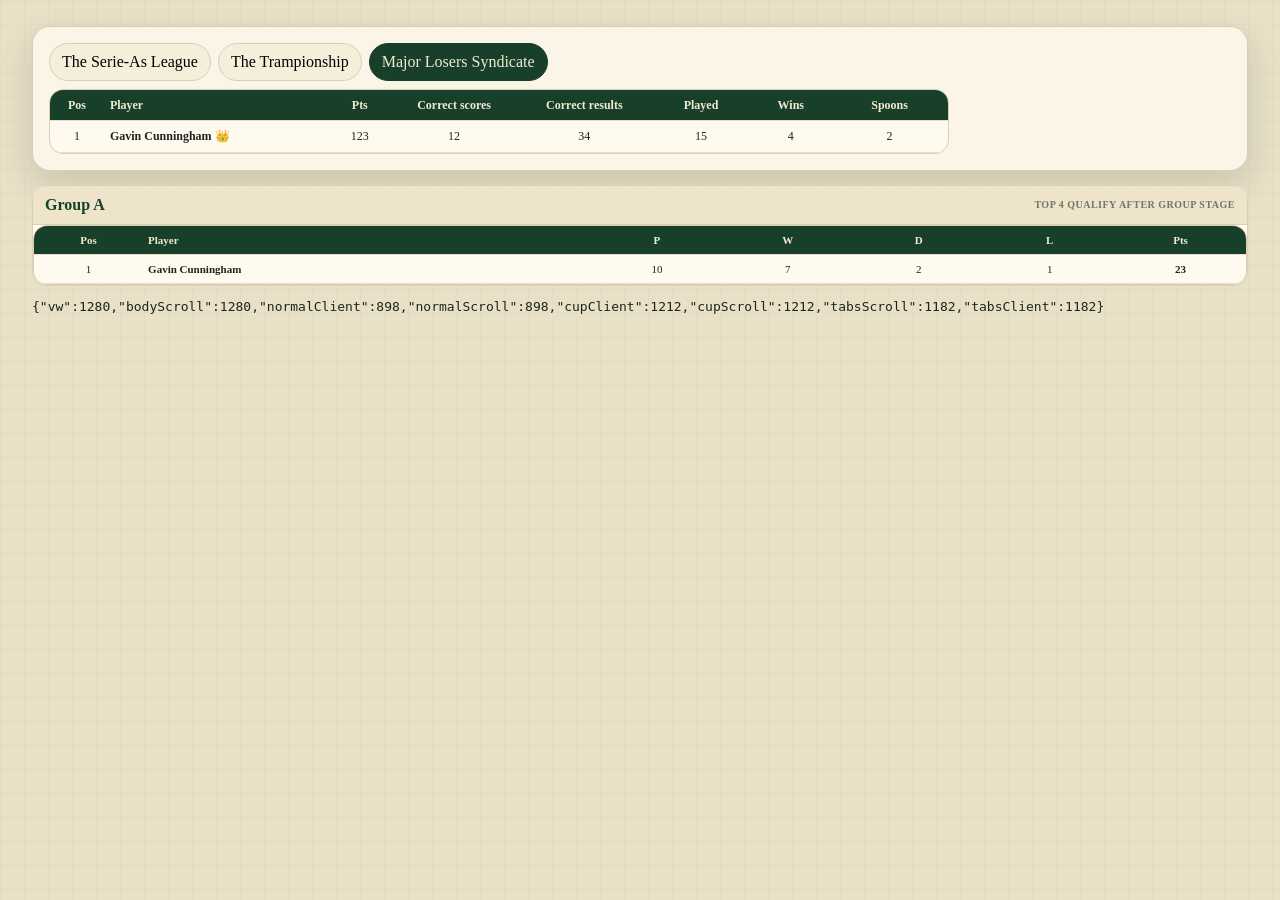
<file: _mobile_table_test.html>
<!doctype html><meta name=viewport content='width=device-width,initial-scale=1'><link rel=stylesheet href='styles.css'><body><div class='screen'><section class='card'><div class='tabs' id='leagueTabs'><button>The Serie-As League</button><button>The Trampionship</button><button class=active>Major Losers Syndicate</button></div><div class='table-wrap standings-table-wrap' id='normalWrap'><table class='standings-table'><thead><tr><th>Pos</th><th>Player</th><th>Pts</th><th>Correct scores</th><th>Correct results</th><th>Played</th><th>Wins</th><th>Spoons</th></tr></thead><tbody><tr><td>1</td><td>Gavin Cunningham 👑</td><td>123</td><td>12</td><td>34</td><td>15</td><td>4</td><td>2</td></tr></tbody></table></div></section><section class='chumpions-group-card' style='margin-top:12px'><div class='chumpions-group-title'><h4>Group A</h4><span>Top 4 qualify after group stage</span></div><div class='table-wrap chumpions-table-wrap' id='cupWrap'><table class='chumpions-table'><thead><tr><th>Pos</th><th>Player</th><th>P</th><th>W</th><th>D</th><th>L</th><th>Pts</th></tr></thead><tbody><tr><td>1</td><td>Gavin Cunningham</td><td>10</td><td>7</td><td>2</td><td>1</td><td><b>23</b></td></tr></tbody></table></div></section><pre id='metrics'></pre></div><script>addEventListener('load',()=>{let n=document.querySelector('#normalWrap'),c=document.querySelector('#cupWrap');document.querySelector('#metrics').textContent=JSON.stringify({vw:innerWidth,bodyScroll:document.documentElement.scrollWidth,normalClient:n.clientWidth,normalScroll:n.scrollWidth,cupClient:c.clientWidth,cupScroll:c.scrollWidth,tabsScroll:document.querySelector('#leagueTabs').scrollWidth,tabsClient:document.querySelector('#leagueTabs').clientWidth})})</script>
</file>
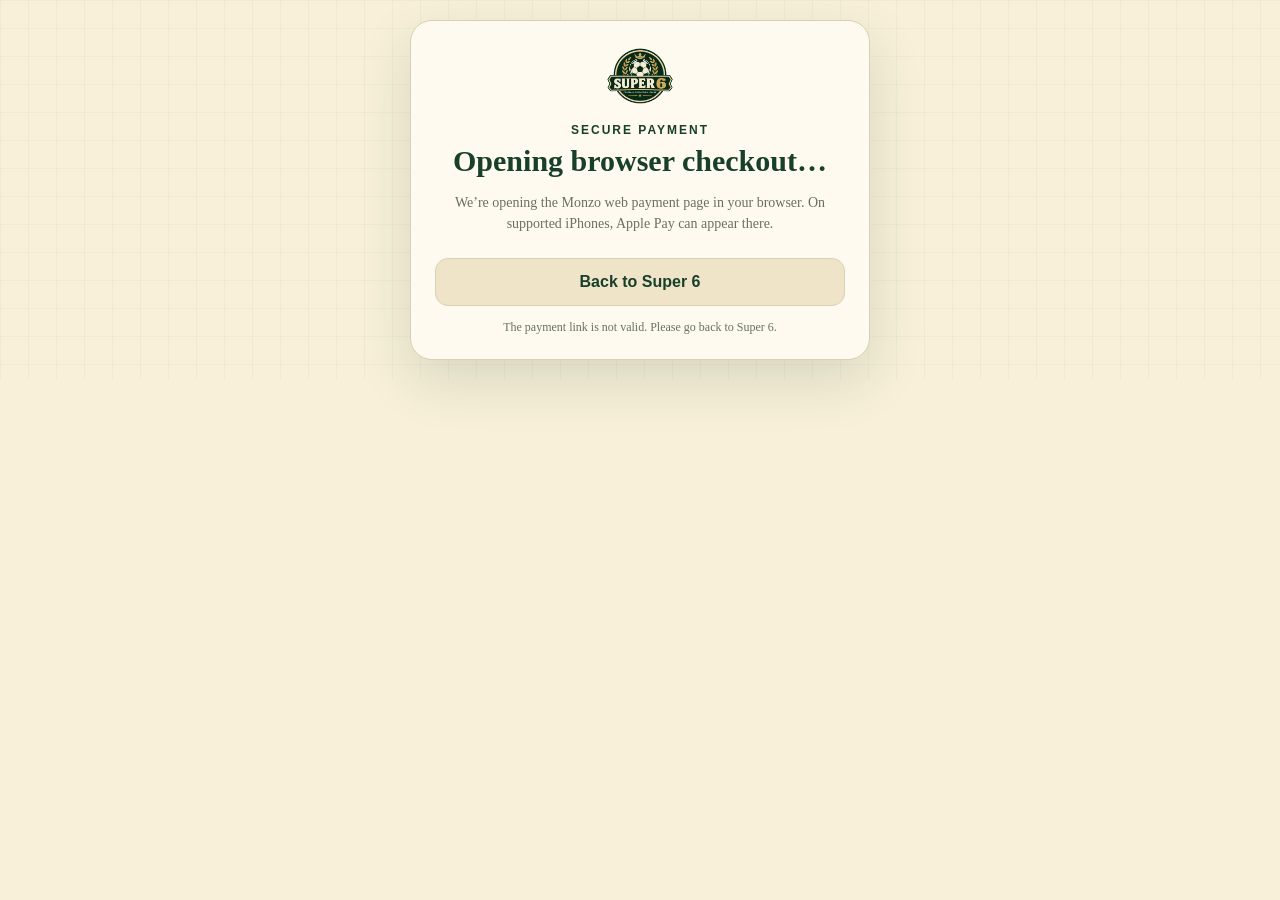
<file: pay.html>
<!doctype html>
<html lang="en">
<head>
<meta charset="utf-8" />
<meta name="viewport" content="width=device-width,initial-scale=1,viewport-fit=cover" />
<meta name="theme-color" content="#173f2a" />
<title>Super 6 · Payment</title>
<style>
:root{--green:#173f2a;--cream:#f8f0d9;--paper:#fffaf0;--gold:#b8892b;--muted:#687064;--line:#d9cfb5}
*{box-sizing:border-box}html,body{margin:0;min-height:100%;background:var(--cream);color:#1d281f;font-family:Georgia,serif}body{display:grid;place-items:center;padding:20px;background-image:linear-gradient(rgba(23,63,42,.035) 1px,transparent 1px),linear-gradient(90deg,rgba(23,63,42,.035) 1px,transparent 1px);background-size:28px 28px}.card{width:min(460px,100%);background:var(--paper);border:1px solid var(--line);border-radius:22px;padding:24px;box-shadow:0 20px 55px rgba(23,63,42,.14);text-align:center}.logo{width:92px;max-width:35%;height:auto;margin-bottom:10px}.kicker{font:700 12px Arial,sans-serif;letter-spacing:2px;text-transform:uppercase;color:var(--green)}h1{margin:7px 0 8px;color:var(--green);font-size:30px}.muted{color:var(--muted);line-height:1.5;font-size:14px}.spinner{width:38px;height:38px;border:4px solid #ded4bb;border-top-color:var(--green);border-radius:50%;margin:20px auto 14px;animation:spin .8s linear infinite}@keyframes spin{to{transform:rotate(360deg)}}button{width:100%;border:0;border-radius:13px;padding:14px 16px;margin-top:14px;background:var(--green);color:#fff7df;font:700 16px Arial,sans-serif;cursor:pointer}.small{font-size:12px;margin-top:14px;color:var(--muted)}
</style>
</head>
<body>
<main class="card">
  <img class="logo" src="super6-logo.png" alt="Super 6" />
  <div class="kicker">Secure payment</div>
  <h1>Opening browser checkout…</h1>
  <p class="muted">We’re opening the Monzo web payment page in your browser. On supported iPhones, Apple Pay can appear there.</p>
  <div class="spinner" id="spinner" aria-hidden="true"></div>
  <button id="continueBtn" type="button" hidden>Continue to payment</button>
  <button id="returnBtn" type="button" style="background:#efe4c8;color:#173f2a;border:1px solid #d9cfb5;margin-top:10px">Back to Super 6</button>
  <div class="small" id="status">Please wait…</div>
</main>
<script>
(function(){
  const params=new URLSearchParams(location.search);
  const raw=params.get('target')||'';
  const status=document.getElementById('status');
  const btn=document.getElementById('continueBtn');
  const spinner=document.getElementById('spinner');
  const returnBtn=document.getElementById('returnBtn');
  let target=null;
  try{
    const u=new URL(raw);
    const host=u.hostname.toLowerCase();
    if(u.protocol==='https:' && (host==='monzo.me' || host.endsWith('.monzo.me'))) target=u.href;
  }catch(e){}
  if(!target){
    spinner.hidden=true;status.textContent='The payment link is not valid. Please go back to Super 6.';return;
  }
  const go=()=>{ status.textContent='Opening payment…'; window.location.replace(target); };
  // Deliberately navigate from our browser page rather than linking straight
  // from Super 6. This gives iOS/Safari a browser-first handoff to try before
  // Monzo's universal-link behaviour takes over.
  setTimeout(go,650);
  setTimeout(()=>{spinner.hidden=true;btn.hidden=false;status.textContent='If the payment page did not open, tap below.';},2500);
  btn.addEventListener('click',go);
  returnBtn.addEventListener('click',()=>{ window.location.href='index.html'; });
})();
</script>
</body>
</html>
</file>
<file: styles.css>
:root{
  --green:#173f2a;--green2:#24583a;--green3:#2f6d46;--cream:#f3ead0;--paper:#fbf5e7;
  --ink:#1f241d;--muted:#6f7569;--line:#d9cfb5;--gold:#c9a55a;--danger:#a53d34;--amber:#c9892e;
  --shadow:0 14px 34px rgba(25,42,28,.14);--r:18px;
}
*{box-sizing:border-box}html{background:#e8e0c7}body{margin:0;font-family:Georgia,"Times New Roman",serif;color:var(--ink);background:
linear-gradient(rgba(23,63,42,.025) 1px,transparent 1px),linear-gradient(90deg,rgba(23,63,42,.025) 1px,transparent 1px),#e8e0c7;background-size:24px 24px;min-height:100vh}
button,input,select{font:inherit}.hidden{display:none!important}.app{max-width:1280px;margin:auto;min-height:100vh}.screen{padding:16px}
.topbar{background:var(--green);color:var(--cream);padding:12px 16px;border-bottom:5px solid var(--gold);display:flex;gap:12px;align-items:center;justify-content:space-between;position:sticky;top:0;z-index:20}
.brand{display:flex;align-items:center;gap:12px}.brand-mark{width:48px;height:48px;border:3px solid var(--cream);border-radius:50%;display:grid;place-items:center;font-family:Impact,Haettenschweiler,"Arial Narrow Bold",sans-serif;font-size:27px;box-shadow:inset 0 0 0 3px var(--green)}
.brand h1{margin:0;font-family:Impact,Haettenschweiler,"Arial Narrow Bold",sans-serif;letter-spacing:1px;font-size:30px}.brand small{display:block;text-transform:uppercase;letter-spacing:1.8px;opacity:.8;font-size:10px}
.top-actions{display:flex;gap:8px;align-items:center}.top-actions button{border:1px solid rgba(243,234,208,.5);background:transparent;color:var(--cream);padding:9px 12px;border-radius:999px;cursor:pointer}
.card{background:var(--paper);border:1px solid var(--line);border-radius:var(--r);box-shadow:var(--shadow);padding:16px;margin-bottom:14px}.paper{background:linear-gradient(0deg,rgba(80,67,34,.025),rgba(80,67,34,.025)),var(--paper)}
.kicker{text-transform:uppercase;letter-spacing:1.6px;font-size:11px;font-weight:700;color:var(--green2)}.title{font-family:Impact,Haettenschweiler,"Arial Narrow Bold",sans-serif;letter-spacing:.7px;margin:4px 0 6px}.muted{color:var(--muted)}
.hero{background:var(--green);color:var(--cream);border:0;position:relative;overflow:hidden}.hero:after{content:"";position:absolute;inset:auto -40px -65px auto;width:170px;height:170px;border:2px solid rgba(243,234,208,.12);border-radius:50%}.hero .kicker{color:#ead8a6}.hero-grid{display:grid;grid-template-columns:1fr;gap:14px}.hero h2{font-size:36px}.countdown{border:1px solid rgba(243,234,208,.35);border-radius:14px;padding:12px;background:rgba(255,255,255,.05)}.countdown strong{display:block;font-family:Impact,Haettenschweiler,"Arial Narrow Bold",sans-serif;font-size:30px;letter-spacing:1px}.countdown.urgent{background:#7d281f}.countdown.soon{background:#7c5a18}
.status-row{display:flex;flex-wrap:wrap;gap:8px;margin-top:10px}.chip{display:inline-flex;align-items:center;gap:6px;border-radius:999px;padding:7px 10px;font-size:12px;font-weight:700;background:#efe6cc;border:1px solid var(--line)}.chip.good{background:#dcebd8;color:#235330;border-color:#b9d2b3}.chip.warn{background:#f4e2b9;color:#6f4d10;border-color:#dfc384}.chip.bad{background:#edd3ce;color:#7a2d27;border-color:#d5aaa4}
.stats{display:grid;grid-template-columns:repeat(2,1fr);gap:9px}.stat{border:1px solid var(--line);border-radius:14px;padding:12px;background:#fffaf0}.stat strong{font-family:Impact,Haettenschweiler,"Arial Narrow Bold",sans-serif;font-size:28px;color:var(--green)}.stat span{display:block;font-size:11px;text-transform:uppercase;letter-spacing:1px;color:var(--muted)}
.big-action{width:100%;border:0;background:var(--gold);color:#16231a;padding:15px 18px;border-radius:14px;font-weight:800;font-size:18px;cursor:pointer;box-shadow:inset 0 -3px 0 rgba(0,0,0,.15)}.secondary{border:1px solid var(--green2);background:transparent;color:var(--green);padding:11px 14px;border-radius:12px;font-weight:700;cursor:pointer}.danger{border-color:#c07a72;color:#8a302a}.small{padding:7px 10px;font-size:12px}.btnrow{display:flex;gap:9px;flex-wrap:wrap}
.player-nav{position:sticky;top:72px;margin:12px 16px 0;background:rgba(243,234,208,.97);backdrop-filter:blur(9px);border:1px solid var(--line);border-radius:14px;display:grid;grid-template-columns:repeat(3,1fr);z-index:18;overflow:hidden;box-shadow:0 6px 18px rgba(30,45,32,.10)}.player-nav button{border:0;border-right:1px solid var(--line);background:transparent;padding:12px 6px;font-weight:800;color:#6c6d64;cursor:pointer;min-height:46px}.player-nav button:last-child{border-right:0}.player-nav button.active{color:var(--cream);background:var(--green)}
.section-head{display:flex;justify-content:space-between;gap:12px;align-items:flex-start;margin-bottom:12px}.section-head h3{margin:2px 0;font-size:24px}.match-card{border:1px solid var(--line);border-radius:14px;padding:12px;background:#fffaf0;margin-bottom:9px}.prediction-sheet{display:grid;gap:9px}.prediction-sheet .match-card{margin-bottom:0}.prediction-heading{display:flex;align-items:flex-end;justify-content:space-between;gap:10px;margin-bottom:10px}.prediction-heading .round-label{font-family:Impact,Haettenschweiler,"Arial Narrow Bold",sans-serif;font-size:22px;color:var(--green)}.prediction-submit{margin-top:12px}.locked-note{border:1px solid #b9d2b3;background:#e3eedf;color:#295738;border-radius:12px;padding:10px;font-size:13px;margin-top:10px}.match-line{display:grid;grid-template-columns:minmax(0,1fr) auto auto auto minmax(0,1fr);gap:5px;align-items:center}.team{font-weight:800;line-height:1.15;min-width:0;white-space:nowrap;overflow:hidden;text-overflow:ellipsis}.team.away{text-align:right}.scorectl{display:grid;grid-template-columns:30px 36px 30px;gap:2px;align-items:center}.scorectl button,.minctl button{width:30px;height:38px;border:1px solid #a9ad9f;background:#f6f1e4;border-radius:8px;font-size:20px;font-weight:800;cursor:pointer}.scorebox{width:36px;height:38px;border:2px solid var(--green);border-radius:8px;display:grid;place-items:center;font-family:Impact,Haettenschweiler,"Arial Narrow Bold",sans-serif;font-size:22px;background:white}.scorebox.blank{color:#a3a296}.versus{font-size:10px;color:var(--muted);text-align:center;margin:0 1px;text-transform:uppercase;font-weight:700}.minute-card{display:flex;align-items:center;justify-content:space-between;gap:12px;border:2px dashed #a79a77;border-radius:14px;padding:12px;margin:14px 0;background:#f4ecd7}.minctl{display:grid;grid-template-columns:42px 62px 42px;gap:6px}.minval{height:42px;border:2px solid var(--green);border-radius:9px;background:white;display:grid;place-items:center;font-family:Impact,sans-serif;font-size:22px}.review-grid{display:grid;gap:8px}.review-row{display:flex;justify-content:space-between;gap:12px;padding:9px 0;border-bottom:1px dashed var(--line)}
.table-wrap{overflow:auto;border:1px solid var(--line);border-radius:14px;background:#fffaf0}table{border-collapse:collapse;width:100%;min-width:650px}th,td{padding:10px 9px;border-bottom:1px solid #e7dfca;text-align:left;font-size:13px}th{background:var(--green);color:var(--cream);position:sticky;top:0}tbody tr.me{background:#e4eddd;font-weight:700}.tabs{display:flex;gap:7px;overflow:auto;padding-bottom:8px}.tabs button{white-space:nowrap;border:1px solid var(--line);background:#f5eedb;border-radius:999px;padding:9px 12px;cursor:pointer}.tabs button.active{background:var(--green);color:var(--cream);border-color:var(--green)}
.login-wrap{max-width:460px;margin:9vh auto;padding:18px}.login-card{background:var(--paper);border-radius:22px;border:1px solid var(--line);box-shadow:var(--shadow);overflow:hidden}.login-top{background:var(--green);color:var(--cream);padding:26px;text-align:center;border-bottom:5px solid var(--gold)}.login-top .brand-mark{margin:0 auto 10px}.login-body{padding:22px}.field{display:grid;gap:6px;margin-bottom:12px;font-weight:700}.field input,.field select{width:100%;padding:12px 13px;border:1px solid #bdb49b;border-radius:11px;background:#fffdf7;font-size:16px}.hint{background:#efe6cc;border-radius:12px;padding:10px;font-size:12px;color:#615b4e;margin-top:12px}
.admin-layout{display:grid;gap:14px}.admin-hero{display:grid;gap:12px}.metrics{display:grid;grid-template-columns:repeat(2,1fr);gap:8px}.metric{background:#fffaf0;border:1px solid var(--line);border-radius:12px;padding:10px}.metric strong{display:block;font-size:24px;color:var(--green)}.league-panels{display:grid;grid-template-columns:1fr;gap:12px}.league-panel{border:1px solid var(--line);border-radius:14px;overflow:hidden;background:#fffaf0}.league-panel h4{margin:0;background:var(--green);color:var(--cream);padding:11px 12px}.player-row{display:grid;grid-template-columns:minmax(0,1fr) auto auto;gap:8px;align-items:center;padding:9px 10px;border-bottom:1px solid #e4dcc5}.player-row:last-child{border-bottom:0}.player-row .name{min-width:0}.player-row small{display:block;color:var(--muted);font-size:11px}.switch{display:inline-flex;align-items:center;gap:6px;font-size:12px}.switch input{width:18px;height:18px}.admin-fixture{display:grid;grid-template-columns:1fr 1fr;gap:8px;margin-bottom:8px}.admin-fixture input{padding:10px;border:1px solid #bdb49b;border-radius:10px;background:#fffdf7}.result-entry{display:grid;grid-template-columns:minmax(0,1fr) 54px 18px 54px minmax(0,1fr);gap:8px;align-items:center;padding:10px;border-bottom:1px dashed var(--line)}.result-entry input{width:54px;padding:9px;text-align:center;border:1px solid #aaa089;border-radius:9px}.result-entry .away{text-align:right}.result-entry.removed{opacity:.45;text-decoration:line-through}.remove-line{display:flex;gap:7px;align-items:center;font-size:12px;margin-top:5px}.money{background:#e8dfc6;border:1px dashed #a8935f;border-radius:12px;padding:10px;margin-top:8px}.money strong{font-size:22px;color:var(--green)}
.week-results{display:grid;grid-template-columns:1fr;gap:10px}.result-card{border:1px solid var(--line);border-radius:14px;padding:12px;background:#fffaf0}.result-card h4{margin:0 0 8px;color:var(--green)}.podium{display:grid;gap:6px}.podium div{display:flex;justify-content:space-between;border-bottom:1px dashed #d6ccb1;padding:5px 0}.round-ranking{margin-top:12px;border:1px solid var(--line);border-radius:12px;overflow:hidden;background:#fffdf7}.round-rank-row{display:grid;grid-template-columns:38px minmax(0,1fr) auto;gap:9px;align-items:center;padding:10px;border-bottom:1px solid #e8dfc8}.round-rank-row:last-child{border-bottom:0}.round-rank-row.me{background:#e4eddd}.round-pos{width:30px;height:30px;border-radius:50%;display:grid;place-items:center;background:var(--green);color:var(--cream);font-family:Impact,Haettenschweiler,"Arial Narrow Bold",sans-serif;font-size:16px}.round-person{min-width:0}.round-person b{display:block;white-space:nowrap;overflow:hidden;text-overflow:ellipsis}.round-person small{display:block;color:var(--muted);font-size:11px;margin-top:2px}.round-points{font-family:Impact,Haettenschweiler,"Arial Narrow Bold",sans-serif;font-size:24px;color:var(--green);text-align:right;white-space:nowrap}.award-mini{font-size:11px;margin-left:5px}.weekly-league-title{display:flex;justify-content:space-between;gap:10px;align-items:end;margin-bottom:8px}.weekly-league-title h3{margin:2px 0}.weekly-league-title .muted{text-align:right;font-size:12px}.poster-preview{position:relative;overflow:hidden;background:#16452c;color:#f4e8c5;border:7px solid #d7c394;padding:18px;border-radius:3px;box-shadow:var(--shadow);font-family:Georgia,serif;background-image:radial-gradient(rgba(244,232,197,.08) 1px,transparent 1px),linear-gradient(rgba(0,0,0,.07),rgba(0,0,0,.07));background-size:7px 7px,100% 100%}.poster-preview:before{content:"";position:absolute;inset:7px;border:1px solid rgba(244,232,197,.35);pointer-events:none}.poster-preview h2{font-family:Impact,Haettenschweiler,"Arial Narrow Bold",sans-serif;font-size:54px;line-height:.9;text-align:center;margin:4px 0 2px;letter-spacing:2px;text-shadow:3px 3px 0 #3d241b}.poster-preview .poster-week{font-family:Impact,Haettenschweiler,"Arial Narrow Bold",sans-serif;text-align:center;font-size:28px;letter-spacing:1px}.poster-preview .sub{text-align:center;letter-spacing:2px;font-size:11px}.poster-ribbon{margin:10px auto 0;max-width:90%;background:#8a3a2d;color:#f5e8c4;text-align:center;padding:7px 10px;font-weight:700;letter-spacing:1px}.poster-grid{display:grid;grid-template-columns:repeat(3,minmax(0,1fr));gap:8px;margin-top:14px}.poster-box{background:#efe2bd;color:#173722;border:2px solid #d8c89e;padding:10px;min-width:0}.poster-box h4{font-family:Impact,Haettenschweiler,"Arial Narrow Bold",sans-serif;margin:0 0 8px;color:#17452d;font-size:18px;line-height:1;text-transform:uppercase}.poster-box .award{padding:6px 0;border-bottom:1px solid #b9a980}.poster-box .award:last-child{border-bottom:0}.poster-box .award-label{display:block;color:#8a3a2d;text-transform:uppercase;font-size:10px;letter-spacing:1px;font-weight:700}.poster-match{display:grid;grid-template-columns:1fr auto 1fr;gap:8px;padding:4px 0;border-bottom:1px solid #b9a980}.poster-match span:last-child{text-align:right}@media(max-width:680px){.poster-grid{grid-template-columns:1fr}}
.modal{position:fixed;inset:0;background:rgba(20,28,22,.62);z-index:50;display:grid;place-items:center;padding:14px}.modal-card{width:min(720px,100%);max-height:90vh;overflow:auto;background:var(--paper);border-radius:18px;padding:16px;border:2px solid var(--green);box-shadow:0 30px 80px rgba(0,0,0,.3)}.modal-actions{display:flex;justify-content:flex-end;gap:8px;margin-top:12px;flex-wrap:wrap}
.notice{border-left:5px solid var(--gold);padding:11px 12px;background:#f4ecd7;border-radius:10px;margin-bottom:12px}.notice.bad{border-left-color:var(--danger);background:#efdad6}.notice.good{border-left-color:var(--green2);background:#ddebd9}.audit{font-size:12px;background:#f1e9d3;padding:8px;border-radius:9px;margin-top:6px}.nav-desktop{display:none}.manage-grid{display:grid;grid-template-columns:1fr;gap:10px}.inline{display:flex;gap:8px;align-items:center;flex-wrap:wrap}.inline input,.inline select{padding:9px;border:1px solid #bdb49b;border-radius:9px;background:#fffdf7}
@media(min-width:760px){.match-line{gap:8px}.scorectl{grid-template-columns:40px 46px 40px;gap:4px}.scorectl button,.minctl button{width:40px;height:42px;font-size:22px}.scorebox{width:46px;height:42px;font-size:24px}.screen{padding:24px}.hero-grid{grid-template-columns:1.4fr .6fr;align-items:center}.stats{grid-template-columns:repeat(5,1fr)}.league-panels{grid-template-columns:repeat(3,1fr)}.admin-hero{grid-template-columns:1.4fr .6fr;align-items:center}.metrics{grid-template-columns:repeat(4,1fr)}.week-results{grid-template-columns:repeat(3,1fr)}.poster-grid{grid-template-columns:repeat(3,1fr)}.manage-grid{grid-template-columns:1fr 1fr}.player-nav{margin:14px 24px 0}.admin-layout{grid-template-columns:1fr}.topbar{padding:14px 24px}}
@media(min-width:1050px){.admin-layout.two{grid-template-columns:1.15fr .85fr}.admin-layout.two>section{min-width:0}.topbar{position:static}.screen{padding:26px 32px}.player-nav{top:8px;margin:14px 32px 0}}

/* v0.7 responsive pass: one file for phone + desktop */
html,body{max-width:100%;overflow-x:hidden}
img,svg{max-width:100%}
.card,.hero,.league-panel,.result-card,.table-wrap,.prediction-sheet,.admin-layout,.admin-layout>*{min-width:0}
.table-wrap{-webkit-overflow-scrolling:touch}
button{touch-action:manipulation}

@media(max-width:759px){
  .app{width:100%;max-width:none}
  .screen{padding:12px}
  .topbar{padding:9px 10px;border-bottom-width:4px;gap:8px}
  .brand{gap:8px;min-width:0}.brand-mark{width:38px;height:38px;font-size:22px;border-width:2px}.brand h1{font-size:23px}.brand small{font-size:8px;letter-spacing:1.2px}
  .top-actions{gap:5px}.top-actions button{padding:7px 9px;font-size:12px;white-space:nowrap}
  .card{padding:13px;border-radius:15px;margin-bottom:11px}
  .hero h2{font-size:31px}.hero-grid{gap:10px}.countdown{padding:10px}.countdown strong{font-size:28px}
  .section-head{flex-wrap:wrap;align-items:center}.section-head h3{font-size:22px}
  .prediction-heading{align-items:flex-start}.prediction-heading .round-label{font-size:21px}
  .match-card{padding:9px 8px}
  .match-line{grid-template-columns:minmax(44px,1fr) auto 16px auto minmax(44px,1fr);gap:3px}
  .team{font-size:13px;letter-spacing:-.15px}
  .scorectl{grid-template-columns:27px 32px 27px;gap:2px}
  .scorectl button{width:27px;height:36px;font-size:19px;border-radius:7px;padding:0}
  .scorebox{width:32px;height:36px;font-size:20px;border-radius:7px}
  .versus{font-size:9px;margin:0}
  .minute-card{padding:10px;gap:8px}.minute-card>div:first-child{min-width:0}.minctl{grid-template-columns:38px 54px 38px;gap:4px}.minctl button{width:38px;height:40px}.minval{height:40px;font-size:21px}
  .stats{grid-template-columns:repeat(2,minmax(0,1fr));gap:7px}.stat{padding:10px}.stat strong{font-size:25px}.stat span{font-size:10px}
  .round-rank-row{grid-template-columns:34px minmax(0,1fr) auto;padding:9px 8px;gap:7px}.round-pos{width:28px;height:28px;font-size:15px}.round-points{font-size:21px}.round-person b{font-size:14px}.round-person small{font-size:10px;line-height:1.35;white-space:normal}
  .weekly-league-title{align-items:flex-start;flex-wrap:wrap}.weekly-league-title .muted{text-align:left}
  .player-nav{top:68px;margin:9px 10px 0}.player-nav button{min-height:46px;font-size:14px}
  .table-wrap table{min-width:620px}.tabs{scrollbar-width:none}.tabs::-webkit-scrollbar{display:none}
  .admin-fixture{grid-template-columns:1fr 1fr;gap:6px}.admin-fixture input{min-width:0;padding:9px 8px}
  .player-row{grid-template-columns:minmax(0,1fr) auto;gap:7px}.player-row>.chip{grid-column:1/-1;justify-self:start;margin-top:-2px}.player-row .secondary.name{width:100%;overflow:hidden;text-overflow:ellipsis}
  .result-entry{grid-template-columns:minmax(55px,1fr) 42px 12px 42px minmax(55px,1fr);gap:5px;padding:9px 5px;font-size:12px}.result-entry input{width:42px;padding:8px 3px}.result-entry .away{min-width:0;overflow:hidden;text-overflow:ellipsis}.remove-line{font-size:10px;line-height:1.2}
  .metrics{grid-template-columns:repeat(2,minmax(0,1fr))}.metric strong{font-size:22px}
  .manage-grid{grid-template-columns:1fr}.inline{align-items:stretch}.inline input,.inline select{min-width:0;flex:1 1 150px}
  .modal{padding:8px}.modal-card{max-height:94vh;padding:12px;border-radius:14px}.modal-actions{justify-content:stretch}.modal-actions .big-action,.modal-actions .secondary{flex:1 1 auto}
  .poster-preview{padding:11px;border-width:4px}.poster-preview h2{font-size:42px}.poster-preview .poster-week{font-size:22px}.poster-ribbon{max-width:100%;font-size:11px}.poster-box h4{font-size:16px}.poster-match{font-size:12px;gap:5px}
}

@media(max-width:430px){
  .top-actions #whoBtn{display:none}
  .screen{padding:9px}
  .card{padding:11px}
  .match-line{grid-template-columns:minmax(38px,1fr) auto 12px auto minmax(38px,1fr);gap:2px}
  .team{font-size:12px}
  .scorectl{grid-template-columns:24px 29px 24px;gap:1px}
  .scorectl button{width:24px;height:34px;font-size:17px}
  .scorebox{width:29px;height:34px;font-size:19px}
  .versus{font-size:8px}
  .minute-card{align-items:flex-start;flex-direction:column}.minctl{align-self:stretch;grid-template-columns:42px 1fr 42px}.minctl button{width:42px}.minval{width:100%}
  .prediction-heading{display:block}.prediction-heading #inlineEntryStatus{margin-top:7px}
  .status-row{gap:6px}.chip{padding:6px 8px;font-size:11px}
  .result-entry{font-size:11px}
}

@media(min-width:760px) and (max-width:1049px){
  .screen{padding:20px}
  .league-panels{grid-template-columns:repeat(2,minmax(0,1fr))}
  .week-results{grid-template-columns:repeat(2,minmax(0,1fr))}
}

@media(min-width:1050px){
  .app{max-width:1360px}
  #playerArea .screen{max-width:1180px;margin:0 auto}
  #adminArea .screen{max-width:1320px;margin:0 auto}
  .player-row .secondary.name{min-height:48px}
}


/* v0.13 secure account manager */
.account-row{display:grid;grid-template-columns:minmax(0,1fr) auto;gap:10px;align-items:center;padding:10px 0;border-bottom:1px solid var(--line)}
.account-row:last-child{border-bottom:0}.account-person{min-width:0}.account-person b{display:block;white-space:nowrap;overflow:hidden;text-overflow:ellipsis}.account-person small{display:block;color:var(--muted);margin-top:2px;font-size:11px}
@media(max-width:430px){.account-row{gap:7px}.account-row .secondary{padding:7px 8px}}


/* v0.20 — calmer admin navigation + unmistakable entry/payment statuses */
.admin-tabs{display:grid;grid-template-columns:repeat(2,minmax(0,1fr));gap:8px;margin:14px 0}
.admin-tabs button{appearance:none;border:1px solid var(--line);background:#f5ecd4;color:var(--green);border-radius:12px;padding:10px 12px;text-align:left;cursor:pointer;min-width:0;box-shadow:0 1px 0 rgba(0,0,0,.03)}
.admin-tabs button b{display:block;font-size:14px}.admin-tabs button small{display:block;margin-top:2px;color:var(--muted);font-size:10px;white-space:nowrap;overflow:hidden;text-overflow:ellipsis}
.admin-tabs button.active{background:var(--green);color:var(--cream);border-color:var(--green);box-shadow:0 4px 12px rgba(24,69,45,.18)}
.admin-tabs button.active small{color:#e9dfc5}
.admin-tab-panel{animation:adminFade .14s ease-out}.admin-tab-panel>section+section{margin-top:14px}
@keyframes adminFade{from{opacity:.55;transform:translateY(2px)}to{opacity:1;transform:none}}

.metric{position:relative;overflow:hidden}.metric:before{content:"";position:absolute;left:0;top:0;bottom:0;width:5px}
.metric-submitted{background:#e8f2fb;border-color:#b6cee4}.metric-submitted:before{background:#2f6f9f}.metric-submitted strong{color:#255f8b}
.metric-paid{background:#e2f1df;border-color:#b6d4af}.metric-paid:before{background:#3b7b47}.metric-paid strong{color:#2d6838}
.metric-pending{background:#f7edd2;border-color:#e5cc8d}.metric-pending:before{background:#c88a22}.metric-pending strong{color:#8a5b0a}
.metric-unpaid{background:#faecd0;border-color:#e2c98e}.metric-unpaid:before{background:#bd7a16}.metric-unpaid strong{color:#925b0c}
.metric-missing{background:#f4dfdc;border-color:#dfb5af}.metric-missing:before{background:#ad4b42}.metric-missing strong{color:#8f3932}

.status-key,.status-summary,.player-statuses{display:flex;flex-wrap:wrap;gap:6px;align-items:center}
.status-key{margin:0 0 12px}.status-summary{padding:9px 10px;border-bottom:1px solid #e4dcc5;background:#fbf4e3}
.status-pill{display:inline-flex;align-items:center;gap:4px;border:1px solid;border-radius:999px;padding:5px 8px;font-size:11px;font-weight:800;line-height:1.1;white-space:nowrap}
.status-pill.submitted{background:#e3f0fb;color:#245f8c;border-color:#b3cfe7}
.status-pill.paid{background:#e1f0dc;color:#2d6738;border-color:#b7d2ae}
.status-pill.pending{background:#f7edd2;color:#80520b;border-color:#ddc078}
.status-pill.unpaid{background:#f9e8c5;color:#8a580d;border-color:#dfc17e}
.status-pill.missing{background:#f2dcd8;color:#8e3831;border-color:#d9aaa4}
.status-pill.mini{font-size:10px;padding:3px 6px;font-weight:750}
.player-statuses{margin-top:5px}.player-row{grid-template-columns:minmax(0,1fr) auto}.player-row .name{display:block;width:100%}.player-row .name b{display:block;overflow:hidden;text-overflow:ellipsis;white-space:nowrap}

@media(min-width:760px){.admin-tabs{grid-template-columns:repeat(4,minmax(0,1fr));position:sticky;top:8px;z-index:8;background:rgba(239,230,204,.94);padding:6px;border-radius:14px;backdrop-filter:blur(7px)}.admin-tabs button{padding:11px 14px}.admin-tabs button b{font-size:15px}.admin-tabs button small{font-size:11px}}

/* v0.20.1 — clearer admin summary callouts */
.metrics .metric{display:grid;grid-template-columns:auto minmax(0,1fr);grid-template-areas:"count label" "count help";column-gap:10px;align-items:center;min-height:72px;padding:10px 12px 10px 15px}
.metrics .metric strong{grid-area:count;font-size:30px;line-height:1;font-weight:900;min-width:30px}
.metrics .metric .metric-label{grid-area:label;display:block;font-size:14px;line-height:1.05;font-weight:900;letter-spacing:.035em;text-transform:uppercase;color:#162b20;text-decoration:none!important}
.metrics .metric small{grid-area:help;display:block;margin-top:3px;font-size:10px;line-height:1.15;font-weight:700;color:#4d5149}
.metric-submitted .metric-label{color:#174f79}.metric-paid .metric-label{color:#235b30}.metric-pending .metric-label{color:#80520b}.metric-unpaid .metric-label{color:#744606}.metric-missing .metric-label{color:#7f302b}
@media(max-width:430px){.metrics .metric{min-height:68px;column-gap:8px;padding:9px 10px 9px 13px}.metrics .metric strong{font-size:27px}.metrics .metric .metric-label{font-size:12px}.metrics .metric small{font-size:9px}}


/* v0.21 — result clarity, admin tables and header cleanup */
.admin-hero{display:block}
.admin-hero>.metrics{margin-top:14px}
.topbar{min-height:68px;flex-wrap:nowrap}
.brand{min-width:0;flex:1 1 auto}
.brand>div:last-child{min-width:0}
.brand h1{white-space:nowrap}
.brand small{white-space:nowrap;overflow:hidden;text-overflow:ellipsis;max-width:42vw}
.top-actions{flex:0 0 auto;min-width:0}
.top-actions button{max-width:180px;overflow:hidden;text-overflow:ellipsis}
.overview-points{display:inline-flex;margin-left:8px;padding:3px 7px;border-radius:999px;background:var(--green);color:var(--cream);font:700 11px Georgia,serif;vertical-align:1px}
.score-breakdown{margin-top:14px;border:1px solid var(--line);border-radius:12px;overflow:hidden;background:#fffdf7}
.score-breakdown-head{display:flex;justify-content:space-between;gap:10px;align-items:center;padding:10px 12px;background:#eee4ca;border-bottom:1px solid var(--line)}
.score-breakdown-head span{font-weight:800;color:var(--green)}
.score-breakdown-row{display:grid;grid-template-columns:minmax(0,1fr) auto 48px;gap:10px;align-items:center;padding:10px 12px;border-bottom:1px solid #e9e0c9}
.score-breakdown-row:last-child{border-bottom:0}
.score-breakdown-row>div:first-child{min-width:0}
.score-breakdown-row b{display:block;white-space:nowrap;overflow:hidden;text-overflow:ellipsis;font-size:13px}
.score-breakdown-row small{display:block;color:var(--muted);margin-top:2px;font-size:10px}
.score-breakdown-score{display:grid;gap:2px;text-align:right;font-size:11px;color:var(--muted);white-space:nowrap}
.score-points{display:grid;place-items:center;min-width:44px;padding:7px 5px;border-radius:999px;font-weight:900;font-size:12px}
.score-points.five{background:#dcebd7;color:#245e31}.score-points.two{background:#e2eef9;color:#285f8c}.score-points.zero{background:#eee8da;color:#746d5d}
.score-breakdown-row.void{opacity:.65}
.tie-break-summary{margin-top:10px;padding:9px 11px;border-radius:10px;background:#f1e8d2;color:#5e594e;font-size:12px}
.admin-result-summary{display:grid;grid-template-columns:repeat(4,minmax(0,1fr));gap:7px;margin:12px 0}
.admin-result-summary>div{border:1px solid var(--line);border-radius:10px;padding:9px;background:#fffaf0;text-align:center}
.admin-result-summary strong{display:block;color:var(--green);font-size:23px}.admin-result-summary span{display:block;margin-top:2px;color:var(--muted);font-size:10px;font-weight:700}
.weekly-full-table-title,.admin-table-heading{margin:16px 0 8px;font-weight:900;color:var(--green)}
.weekly-personal-stats .stat span{line-height:1.15}
@media(min-width:760px){
  .admin-tabs{grid-template-columns:repeat(5,minmax(0,1fr))}
  .admin-hero{display:block}
  .admin-hero .metrics{grid-template-columns:repeat(3,minmax(0,1fr))}
}
@media(max-width:759px){
  .brand small{display:none}.brand h1{font-size:24px}.brand-mark{flex:0 0 auto}
  .top-actions button{max-width:92px;padding:7px 9px}
  .score-breakdown-row{grid-template-columns:minmax(0,1fr) 74px 42px;gap:6px;padding:9px 8px}
  .score-breakdown-row b{font-size:12px}.score-breakdown-score{font-size:10px}
  .admin-result-summary{grid-template-columns:repeat(2,minmax(0,1fr))}
}

/* v0.22 — calmer weekly outcome layout + latest league-round crown */
.week-results{grid-template-columns:1fr!important;gap:14px}
.weekly-outcome-card{padding:15px 16px}
.weekly-outcome-card h4{font-size:20px;margin:2px 0 0}
.weekly-outcome-head{display:flex;justify-content:space-between;align-items:flex-end;gap:12px;padding-bottom:11px;margin-bottom:12px;border-bottom:1px solid var(--line)}
.weekly-entry-count{flex:0 0 auto;border:1px solid var(--line);background:#f0e7cf;border-radius:999px;padding:6px 9px;font-size:11px;font-weight:800;color:var(--muted);white-space:nowrap}
.weekly-outcome-layout{display:grid;grid-template-columns:minmax(220px,300px) minmax(0,1fr);gap:14px;align-items:start}
.weekly-awards{display:grid;gap:8px}
.weekly-award{border:1px solid var(--line);border-radius:12px;padding:10px 11px;background:#fffdf7}
.weekly-award.winner{background:#f4ead0;border-color:#cdb36b}
.weekly-award.second{background:#f1f0eb}
.weekly-award.spoon{background:#efe5dc}
.weekly-award-label{display:block;font-size:10px;line-height:1;text-transform:uppercase;letter-spacing:.08em;font-weight:900;color:var(--muted);margin-bottom:7px}
.weekly-award-names{display:grid;gap:5px}
.weekly-award-name{display:flex;justify-content:space-between;align-items:center;gap:10px;font-size:13px;font-weight:800;color:var(--green)}
.weekly-award-name b{flex:0 0 auto;font-size:11px;border-radius:999px;background:var(--green);color:var(--cream);padding:4px 7px}
.weekly-ranking-panel{min-width:0}
.weekly-ranking-title{font-size:12px;font-weight:900;color:var(--green);margin:1px 0 7px;text-transform:uppercase;letter-spacing:.06em}
.weekly-ranking-panel .round-ranking{margin-top:0}
.league-crown{display:inline-block;margin-left:5px;font-size:.9em;line-height:1;vertical-align:1px;filter:saturate(.9)}
.round-person .league-crown{font-size:12px}
.player-row .league-crown{font-size:12px}
.table-wrap .league-crown{font-size:12px}
@media(max-width:759px){
  .weekly-outcome-head{align-items:flex-start;flex-wrap:wrap}
  .weekly-outcome-layout{grid-template-columns:1fr;gap:10px}
  .weekly-entry-count{font-size:10px}
  .weekly-award-name{font-size:12px}
}

/* v0.22.1 — Results tab breathing room on desktop + safe responsive stacking */
/* The Results tab needs more horizontal room than the Round tab. Keep the
   result-entry editor and weekly outcome as separate full-width sections. */
.admin-tab-panel[data-admin-panel="results"] .admin-layout.two{
  grid-template-columns:1fr!important;
}
.admin-tab-panel[data-admin-panel="results"] .admin-layout.two>section{
  width:100%;
  min-width:0;
}

/* Give each league outcome enough room for names, stats and points. */
@media(min-width:900px){
  .admin-tab-panel[data-admin-panel="results"] .weekly-outcome-layout{
    grid-template-columns:minmax(270px,340px) minmax(0,1fr);
    gap:20px;
  }
  .admin-tab-panel[data-admin-panel="results"] .weekly-outcome-card{
    padding:18px 20px;
  }
  .admin-tab-panel[data-admin-panel="results"] .round-rank-row{
    grid-template-columns:42px minmax(0,1fr) 78px;
    gap:12px;
    padding:11px 12px;
  }
  .admin-tab-panel[data-admin-panel="results"] .round-person b{
    white-space:normal;
    overflow:visible;
    text-overflow:clip;
  }
  .admin-tab-panel[data-admin-panel="results"] .round-person small{
    white-space:normal;
    line-height:1.35;
  }
}

/* Tablet/mobile: never force the awards and ranking side-by-side. */
@media(max-width:899px){
  .admin-tab-panel[data-admin-panel="results"] .weekly-outcome-layout{
    grid-template-columns:1fr!important;
    gap:12px;
  }
}

/* Mobile polish for the weekly outcome cards. */
@media(max-width:599px){
  .admin-tab-panel[data-admin-panel="results"] .section-head{
    align-items:flex-start;
    flex-direction:column;
  }
  .admin-tab-panel[data-admin-panel="results"] #posterBtn{
    width:100%;
  }
  .weekly-outcome-card{
    padding:13px 12px;
  }
  .weekly-outcome-head{
    gap:8px;
  }
  .weekly-entry-count{
    white-space:normal;
  }
  .weekly-award-name{
    align-items:flex-start;
  }
  .round-rank-row{
    grid-template-columns:30px minmax(0,1fr) auto;
    gap:7px;
  }
  .round-points{
    font-size:19px;
  }
}


/* v0.22.2 — simplified award language + shared icon key */
.icon-key{
  display:flex;
  flex-wrap:wrap;
  align-items:center;
  gap:7px 10px;
  margin:0 0 14px;
  padding:10px 12px;
  border:1px solid var(--line);
  border-radius:12px;
  background:#f7f0dc;
  color:var(--green);
  font-size:11px;
  line-height:1.3;
}
.icon-key>b{
  font-size:11px;
  text-transform:uppercase;
  letter-spacing:.08em;
  margin-right:2px;
}
.icon-key>span{
  display:inline-flex;
  align-items:center;
  gap:4px;
  padding:4px 7px;
  border:1px solid rgba(23,63,42,.14);
  border-radius:999px;
  background:#fffaf0;
  font-weight:800;
  white-space:nowrap;
}
.icon-key>small{
  flex-basis:100%;
  color:var(--muted);
  font-size:10px;
  margin-top:1px;
}
.admin-icon-key{margin:0 0 12px}
/* The crown now belongs only to season/overview contexts; weekly result areas use
   their own trophy/second/spoon marks and never stack a crown beside them. */
.weekly-award-name .league-crown,
.round-ranking .league-crown{display:none!important}
@media(max-width:599px){
  .icon-key{display:grid;grid-template-columns:1fr 1fr;gap:6px;padding:9px 10px}
  .icon-key>b,.icon-key>small{grid-column:1/-1}
  .icon-key>span{white-space:normal;justify-content:flex-start}
}

/* v0.23 — Super 6 identity / install icons */
.brand-logo{width:58px;height:48px;object-fit:contain;display:block;flex:0 0 auto;filter:drop-shadow(0 2px 2px rgba(0,0,0,.12))}
.login-logo{display:block;width:min(210px,68%);height:auto;margin:0 auto 8px;filter:drop-shadow(0 5px 8px rgba(0,0,0,.18))}
@media(max-width:759px){
  .brand-logo{width:46px;height:40px}
  .login-logo{width:min(180px,72%);margin-bottom:6px}
}
@media(max-width:430px){
  .brand-logo{width:42px;height:36px}
}


/* v0.24 — simple Monzo payment flow */
.payment-state{display:grid;grid-template-columns:auto minmax(0,1fr);gap:11px;align-items:center;border:1px solid var(--line);border-radius:14px;padding:13px;background:#fffaf0}
.payment-state .payment-copy,.payment-state>div:nth-child(2){min-width:0}
.payment-state b{display:block;color:var(--green);font-size:17px}
.payment-state span{display:block;margin-top:3px;color:var(--muted);font-size:12px;line-height:1.4}
.payment-state-icon{width:38px;height:38px;border-radius:50%;display:grid;place-items:center;font-family:Impact,Haettenschweiler,"Arial Narrow Bold",sans-serif;font-size:22px;border:1px solid var(--line);background:#f4ecd7}
.paid-state{background:#e5f0e1;border-color:#b8d2b0}.paid-state .payment-state-icon{background:#d5e8cf;color:#2f6a3a}
.pending-state{background:#f8edd3;border-color:#dec17d}.pending-state .payment-state-icon{background:#f0dca8;color:#7d5610}
.closed-state{background:#f2dedb;border-color:#d7aaa4}.closed-state .payment-state-icon{background:#e8c9c4;color:#8a3831}
.unpaid-state{grid-template-columns:minmax(0,1fr) auto}
.payment-pay-btn{width:auto;min-width:180px;padding:12px 16px;font-size:16px}
.payment-confirm{border:1px solid #dec17d;border-radius:14px;padding:14px;background:#faf1dc}
.payment-confirm h3{margin:3px 0 5px}
.payment-confirm-actions{display:flex;gap:8px;align-items:center;margin-top:12px;flex-wrap:wrap}
.payment-confirm-actions .big-action{width:auto;min-width:180px}
.payment-admin-settings{margin-top:14px;padding-top:14px;border-top:1px solid var(--line)}
.payment-admin-settings .secondary{width:100%}
@media(min-width:1050px){
  .admin-hero .metrics{grid-template-columns:repeat(5,minmax(0,1fr))}
}
@media(min-width:760px) and (max-width:1049px){
  .admin-hero .metrics{grid-template-columns:repeat(3,minmax(0,1fr))}
}
@media(max-width:759px){
  .unpaid-state{grid-template-columns:1fr}
  .payment-pay-btn{width:100%}
  .payment-confirm-actions{display:grid;grid-template-columns:1fr}
  .payment-confirm-actions .big-action,.payment-confirm-actions .secondary{width:100%}
}


/* v0.25 — player navigation at top + published league predictions */
.published-picks-hint{display:flex;align-items:center;justify-content:space-between;gap:12px;border:1px solid #b9d2b3;background:#e5efe0;color:#2b5634;border-radius:12px;padding:10px 12px;margin:0 0 9px;font-size:12px}
.published-picks-hint b{white-space:nowrap}.published-picks-hint span{color:#55705a;text-align:right}
.picks-btn{appearance:none;border:1px solid var(--green2);background:#edf3e9;color:var(--green);border-radius:999px;padding:5px 9px;margin-top:6px;font-size:11px;font-weight:800;cursor:pointer}
.picks-btn:hover{background:var(--green);color:var(--cream)}
.published-picks-note{border-left:4px solid var(--green2);background:#e6efe2;color:#365b3c;padding:9px 10px;border-radius:9px;margin:0 0 12px;font-size:12px}
@media(max-width:600px){
 .published-picks-hint{display:grid;gap:4px}.published-picks-hint b{white-space:normal}.published-picks-hint span{text-align:left}
 .picks-btn{min-height:32px;padding:6px 10px}
}

/* v0.26 — latest-week awards + all-league prediction browser */
.latest-award{margin-left:6px;white-space:nowrap;font-size:.92em}
.latest-picks-head{display:flex;align-items:flex-start;justify-content:space-between;gap:14px;margin-bottom:12px}
.latest-picks-head h3{margin:3px 0 2px}
.latest-picks-count{flex:0 0 auto;border:1px solid var(--line);background:#f0e7cf;border-radius:999px;padding:7px 10px;font-size:11px;font-weight:900;color:var(--muted);white-space:nowrap}
.latest-picks-search{display:flex;align-items:center;gap:8px;border:1px solid var(--line);border-radius:12px;background:#fffaf0;padding:8px 11px;margin-bottom:14px}
.latest-picks-search span{font-size:15px;line-height:1}
.latest-picks-search input{border:0!important;background:transparent!important;padding:4px 0!important;margin:0!important;box-shadow:none!important;outline:none;width:100%;font-size:15px}
.latest-picks-league{border:1px solid var(--line);border-radius:14px;overflow:hidden;background:#fffdf7;margin-top:12px}
.latest-picks-league:first-child{margin-top:0}
.latest-picks-league-head{display:flex;align-items:center;justify-content:space-between;gap:10px;padding:10px 12px;background:#efe5c9;border-bottom:1px solid var(--line)}
.latest-picks-league-head h4{margin:0;color:var(--green);font-size:16px}
.latest-picks-league-head span{min-width:28px;text-align:center;border-radius:999px;background:var(--green);color:var(--cream);font-size:11px;font-weight:900;padding:4px 7px}
.latest-picks-list{display:grid}
.latest-picks-row{display:grid;grid-template-columns:32px minmax(0,1fr) 54px auto;gap:10px;align-items:center;padding:10px 12px;border-top:1px solid rgba(88,75,48,.14)}
.latest-picks-row:first-child{border-top:0}
.latest-picks-row.me{background:#f1ead6}
.latest-picks-pos{width:28px;height:28px;border-radius:50%;display:grid;place-items:center;background:#ece1c4;color:var(--green);font-weight:900;font-size:12px}
.latest-picks-person{min-width:0}
.latest-picks-person b{display:block;color:var(--green);font-size:13px;line-height:1.25;overflow-wrap:anywhere}
.latest-picks-person small{display:block;margin-top:3px;color:var(--muted);font-size:10px;line-height:1.3}
.latest-picks-points{text-align:center;color:var(--green)}
.latest-picks-points strong{display:block;font-family:Impact,Haettenschweiler,"Arial Narrow Bold",sans-serif;font-size:21px;line-height:1}
.latest-picks-points span{display:block;margin-top:2px;font-size:9px;font-weight:900;letter-spacing:.08em;color:var(--muted)}
.latest-picks-row .picks-btn{margin:0;white-space:nowrap}
@media(max-width:650px){
  .latest-picks-head{display:grid;gap:8px}
  .latest-picks-count{justify-self:start}
  .latest-picks-row{grid-template-columns:30px minmax(0,1fr) 48px;gap:8px;padding:10px}
  .latest-picks-row .picks-btn{grid-column:2/4;justify-self:start;margin-top:1px}
  .latest-picks-person b{font-size:12px}
}
@media(max-width:390px){
  .latest-picks-row{grid-template-columns:28px minmax(0,1fr) 44px}
  .latest-picks-row .picks-btn{width:100%;justify-self:stretch}
}

/* v0.27 — Chumpions League group stage */
.player-nav{grid-template-columns:repeat(4,minmax(0,1fr))}
.chumpions-toggle{display:flex;gap:11px;align-items:flex-start;margin:12px 0 14px;padding:12px 13px;border:1px solid #c9b777;border-radius:12px;background:#f5ecd2;cursor:pointer}
.chumpions-toggle input{width:22px;height:22px;flex:0 0 auto;margin:1px 0 0;accent-color:var(--green)}
.chumpions-toggle span{display:grid;gap:3px}.chumpions-toggle b{color:var(--green);font-size:14px}.chumpions-toggle small{color:var(--muted);line-height:1.35}
.chumpions-hero{overflow:hidden}
.chumpions-week-banner{display:grid;gap:4px;padding:13px 14px;margin:4px 0 14px;border-radius:12px;background:var(--green);color:var(--cream);box-shadow:inset 0 0 0 1px rgba(255,255,255,.12)}
.chumpions-week-banner b{font-size:15px}.chumpions-week-banner span{font-size:12px;color:#e9dfc5;line-height:1.4}
.chumpions-membership{display:flex;justify-content:space-between;align-items:center;gap:12px;padding:11px 13px;margin-bottom:14px;border:1px solid var(--line);border-radius:12px;background:#fffaf0}
.chumpions-membership span{color:var(--muted);font-size:12px;font-weight:800}.chumpions-membership strong{font-size:20px;color:var(--green)}
.chumpions-groups{display:grid;grid-template-columns:1fr;gap:14px}
.chumpions-group-card{min-width:0;border:1px solid var(--line);border-radius:14px;background:#fffaf0;overflow:hidden}
.chumpions-group-title{display:flex;align-items:center;justify-content:space-between;gap:10px;padding:10px 12px;background:#eee4ca;border-bottom:1px solid var(--line)}
.chumpions-group-title h4{margin:0;color:var(--green);font-size:16px}.chumpions-group-title span{font-size:10px;font-weight:900;color:var(--muted);text-transform:uppercase;letter-spacing:.05em}
.chumpions-group-card .notice{margin:10px}
.chumpions-table{min-width:560px}.chumpions-table th,.chumpions-table td{padding:8px 7px;font-size:11px}.chumpions-table td:nth-child(2){font-weight:800;min-width:125px}
.chumpions-table tr.qualifying td:first-child{color:var(--green);font-weight:900}.chumpions-table tr.qualifying{background:#edf3e6}
.admin-tie{display:block;margin-top:2px;color:#9a5a20;font-size:9px;font-weight:900;text-transform:uppercase;letter-spacing:.04em}
.chumpions-prestart-note{padding:8px 11px 10px;border-top:1px solid #e7dcc0;background:#f7f0df;color:var(--muted);font-size:10px;line-height:1.4}
.chumpions-rule-note{margin-top:12px;padding:10px 12px;border-left:4px solid var(--gold);background:#f4ecd7;border-radius:8px;color:var(--muted);font-size:11px;line-height:1.45}
.chumpions-latest{margin:14px 0}.chumpions-latest h4{margin:3px 0 8px;color:var(--green)}
.chumpions-match{display:grid;grid-template-columns:minmax(0,1fr) auto minmax(0,1fr);align-items:center;gap:10px;padding:10px 11px;border:1px solid var(--line);border-radius:11px;background:#fffdf7;margin-bottom:7px}
.chumpions-match>div{min-width:0}.chumpions-match b{display:block;white-space:nowrap;overflow:hidden;text-overflow:ellipsis;font-size:12px}.chumpions-match small{display:block;margin-top:2px;color:var(--muted);font-size:9px;line-height:1.25}.chumpions-match .right{text-align:right}
.chumpions-vs{font:900 11px Georgia,serif;color:var(--muted);text-transform:uppercase}.chumpions-score{font-size:17px!important;color:var(--green);white-space:nowrap!important}.chumpions-review{font-size:10px!important;color:#9a5a20;text-transform:uppercase}
.link-danger{appearance:none;border:0;background:transparent;color:var(--danger);font-size:9px;font-weight:800;padding:3px 0;cursor:pointer}
.chumpions-fixture-grid{display:grid;grid-template-columns:1fr;gap:12px}.chumpions-fixture-group{border:1px solid var(--line);border-radius:13px;padding:10px;background:#fffaf0;min-width:0}
.chumpions-fixture-group>.chumpions-group-title{margin:-10px -10px 10px;border-radius:12px 12px 0 0}
.chumpions-add-match{display:grid;grid-template-columns:minmax(0,1fr) auto minmax(0,1fr) auto;gap:7px;align-items:center;margin-top:9px}.chumpions-add-match select{min-width:0;width:100%;padding:8px;border:1px solid #bdb49b;border-radius:9px;background:#fffdf7}.chumpions-add-match>span{font-size:10px;font-weight:900;color:var(--muted)}
.chumpions-roster{display:grid;grid-template-columns:1fr;gap:6px}.chumpions-roster-row{display:flex;justify-content:space-between;align-items:center;gap:12px;border-bottom:1px solid #e5dcc5;padding:7px 2px}.chumpions-roster-row:last-child{border-bottom:0}.chumpions-roster-row b{min-width:0;overflow:hidden;text-overflow:ellipsis;white-space:nowrap;font-size:12px}.chumpions-roster-row select{flex:0 0 126px;padding:7px;border:1px solid #bdb49b;border-radius:8px;background:#fffdf7}
@media(min-width:760px){
  .admin-tabs{grid-template-columns:repeat(6,minmax(0,1fr))}
  .chumpions-groups{grid-template-columns:repeat(2,minmax(0,1fr))}
  .chumpions-fixture-grid{grid-template-columns:repeat(2,minmax(0,1fr))}
  .chumpions-roster{grid-template-columns:repeat(2,minmax(0,1fr));column-gap:20px}
}
@media(max-width:759px){
  .player-nav button{font-size:12px;padding:11px 3px}
  .chumpions-add-match{grid-template-columns:1fr auto 1fr}.chumpions-add-match button{grid-column:1/-1;width:100%}
  .chumpions-match{gap:6px;padding:9px 8px}.chumpions-match b{font-size:11px}.chumpions-score{font-size:15px!important}
  .chumpions-roster-row select{flex-basis:116px;font-size:12px}
}

/* v0.28 — Chumpions knockout stage */
.chumpions-confirm-box{display:grid;gap:14px;padding:15px;border:1px solid #c9b777;border-radius:14px;background:#fff8e8}
.chumpions-confirm-box h4{margin:2px 0 5px;color:var(--green);font-size:18px}.chumpions-confirm-box p{margin:0;color:var(--muted);font-size:12px;line-height:1.5}
.chumpions-confirm-box .big-action{width:100%}.chumpions-confirm-box .big-action:disabled{opacity:.45;cursor:not-allowed}
.chumpions-finalists{display:grid;grid-template-columns:repeat(2,minmax(0,1fr));gap:6px 12px;margin:12px 0 16px;padding:12px;border:1px solid var(--line);border-radius:12px;background:#fffaf0}
.chumpions-finalists span{font-size:11px;color:var(--muted)}.chumpions-finalists b{color:var(--ink)}
.chumpions-bracket{display:grid;grid-template-columns:repeat(4,minmax(235px,1fr));gap:12px;align-items:start;overflow-x:auto;padding:4px 1px 10px}
.chumpions-stage{min-width:0;border:1px solid var(--line);border-radius:14px;background:#f9f1df;overflow:hidden}
.chumpions-stage-head{display:flex;justify-content:space-between;align-items:center;gap:8px;padding:10px 11px;background:var(--green);color:var(--cream)}
.chumpions-stage-head b{font-size:13px}.chumpions-stage-head span{font-size:9px;font-weight:900;text-transform:uppercase;letter-spacing:.04em;color:#eadfc5}
.chumpions-stage-wait{padding:14px;color:var(--muted);font-size:11px;line-height:1.45}
.chumpions-ko-match{margin:8px;border:1px solid #d8cba9;border-radius:10px;background:#fffdf7;overflow:hidden}
.chumpions-ko-line{display:grid;grid-template-columns:minmax(0,1fr) auto minmax(0,1fr);gap:8px;align-items:center;padding:9px 9px 6px}
.chumpions-ko-line>div{min-width:0}.chumpions-ko-line .right{text-align:right}.chumpions-ko-line b{display:block;white-space:nowrap;overflow:hidden;text-overflow:ellipsis;font-size:11px}.chumpions-ko-line small{display:block;margin-top:2px;color:var(--muted);font-size:9px}
.chumpions-ko-note{padding:6px 9px;border-top:1px solid #eee2c7;background:#f7efd9;color:var(--muted);font-size:9px;line-height:1.35}
.chumpions-admin-choice{padding:8px 9px;border-top:1px solid #ead7ad;background:#fff4d7}.chumpions-admin-choice>small{display:block;margin-bottom:6px;color:#8d5d19;font-weight:900;text-transform:uppercase;font-size:9px}.chumpions-admin-choice>div{display:grid;grid-template-columns:1fr 1fr;gap:6px}.chumpions-admin-choice button{width:100%;white-space:normal;line-height:1.15}
.chumpions-current-ko{display:grid;grid-template-columns:repeat(2,minmax(0,1fr));gap:8px}.chumpions-current-ko .chumpions-ko-match{margin:0}
.chumpions-champion{display:flex;align-items:center;gap:10px;margin:4px 0 14px;padding:14px;border-radius:14px;background:#efe1a9;border:1px solid #bca75c;color:var(--green)}
.chumpions-champion>span{font-size:10px;font-weight:900;text-transform:uppercase;letter-spacing:.06em}.chumpions-champion>strong{margin-left:auto;font-size:17px}
@media(min-width:760px){.chumpions-confirm-box{grid-template-columns:minmax(0,1fr) 280px;align-items:center}.chumpions-confirm-box .big-action{width:auto}.chumpions-finalists{grid-template-columns:repeat(4,minmax(0,1fr))}}
@media(max-width:759px){.chumpions-bracket{grid-template-columns:1fr;overflow:visible}.chumpions-current-ko{grid-template-columns:1fr}.chumpions-finalists{grid-template-columns:1fr}.chumpions-champion{align-items:flex-start;flex-wrap:wrap}.chumpions-champion>strong{margin-left:0;width:100%}.chumpions-ko-line{gap:5px}.chumpions-ko-line b{font-size:10px}.chumpions-admin-choice>div{grid-template-columns:1fr}}

/* v0.29 automatic Chumpions group rotation */
.chumpions-auto-note{margin:0 0 12px;padding:10px 12px;border:1px dashed #b8a97e;border-radius:11px;background:#f3ead0;color:var(--ink);font-size:11px;line-height:1.45}
.chumpions-auto-note b{color:var(--green)}
.chumpions-bye{display:flex;align-items:center;justify-content:space-between;gap:10px;padding:9px 11px;margin-top:7px;border:1px dashed #c7b985;border-radius:10px;background:#f3ead0}
.chumpions-bye span{font-size:9px;font-weight:900;letter-spacing:.12em;color:var(--muted)}
.chumpions-bye b{font-size:12px;color:var(--green);text-align:right}
@media(max-width:620px){.chumpions-bye{align-items:flex-start}.chumpions-auto-note{font-size:10px}}

/* v0.30.1 — mobile table compression, Chumpions draw/table cleanup, £6 split */
.standings-table{width:100%;table-layout:auto}
.standings-table th,.standings-table td{white-space:nowrap}
.standings-table td:nth-child(2){font-weight:700}

.chumpions-table-wrap{overflow:hidden}
.chumpions-table{width:100%;min-width:0;table-layout:fixed}
.chumpions-table th,.chumpions-table td{padding:8px 5px;text-align:center;font-size:11px;white-space:nowrap}
.chumpions-table th:nth-child(1),.chumpions-table td:nth-child(1){width:9%}
.chumpions-table th:nth-child(2),.chumpions-table td:nth-child(2){width:37%;text-align:left}
.chumpions-table th:nth-child(n+3),.chumpions-table td:nth-child(n+3){width:10.8%}
.chumpions-table td:nth-child(2){min-width:0;font-weight:800;overflow:hidden;text-overflow:ellipsis}
.admin-tie{display:none!important}

.money-split{display:grid;gap:8px;padding:12px}
.money-title{display:flex;align-items:center;justify-content:space-between;gap:10px;border-bottom:1px dashed #a8935f;padding-bottom:8px}
.money-title>span{font-size:11px;color:var(--muted);font-weight:800}
.money-league{display:grid;grid-template-columns:minmax(0,1fr) auto auto;gap:8px;align-items:center;padding:7px 0;border-bottom:1px solid rgba(91,74,37,.15)}
.money-league>b{color:var(--green)}
.money-league>span{font-size:11px;color:var(--muted);white-space:nowrap}
.money-league strong{font-size:15px}
.money-total{display:grid;grid-template-columns:minmax(0,1fr) auto;gap:5px 10px;align-items:center;padding-top:4px}
.money-total span{font-size:11px;font-weight:800;color:var(--muted)}
.money-total strong{font-size:19px}
.season-pot-history{margin-top:10px;border:1px solid var(--line);border-radius:12px;overflow:hidden;background:#fffaf0}
.season-pot-head{display:flex;align-items:center;justify-content:space-between;gap:12px;padding:10px 12px;background:#eee4ca}
.season-pot-head b{display:block;color:var(--green)}
.season-pot-head small{display:block;margin-top:2px;color:var(--muted);font-size:10px}
.season-pot-head>strong{font-size:25px;color:var(--green)}
.season-pot-weeks>div{display:grid;grid-template-columns:minmax(0,1fr) auto auto;gap:8px;align-items:center;padding:8px 11px;border-top:1px solid #e7dfca;font-size:11px}
.season-pot-weeks>div>span:first-child{font-weight:800;color:var(--green);overflow:hidden;text-overflow:ellipsis;white-space:nowrap}
.season-pot-weeks>div>span:nth-child(2){color:var(--muted);white-space:nowrap}
.season-pot-weeks>div>strong{white-space:nowrap}

.weekly-tiebreak{margin-top:2px;padding:9px 10px;border:1px solid #d7bd76;border-radius:10px;background:#fff2ca;color:#65470d;font-size:10px;line-height:1.35}
.weekly-tiebreak>b,.weekly-tiebreak>span{display:block}
.weekly-tiebreak>span{margin:2px 0 4px;color:#7f6528}
.weekly-tiebreak strong{color:var(--green)}
.weekly-tiebreak small{color:var(--muted)}
.poster-tiebreak{margin-top:7px;padding:6px 7px;border:1px dashed #a45a45;background:#f5dfb8;font-size:9px;line-height:1.3}
.poster-tiebreak b,.poster-tiebreak span,.poster-tiebreak strong{display:block}
.poster-tiebreak b{color:#8a3a2d;letter-spacing:.05em}
.poster-tiebreak strong{margin-top:2px;color:var(--green)}

@media(max-width:759px){
  #leagueTabs,#adminTableLeagueTabs{flex-wrap:wrap;overflow:visible;gap:5px}
  #leagueTabs button,#adminTableLeagueTabs button{padding:7px 9px;font-size:11px;white-space:normal;line-height:1.15}

  .standings-table-wrap{overflow:hidden}
  .table-wrap .standings-table{width:100%;min-width:0!important;table-layout:fixed}
  .standings-table th,.standings-table td{padding:7px 2px;font-size:9px;text-align:center;white-space:normal;line-height:1.15;overflow-wrap:anywhere}
  .standings-table th:nth-child(1),.standings-table td:nth-child(1){width:7%}
  .standings-table th:nth-child(2),.standings-table td:nth-child(2){width:32%;text-align:left;padding-left:5px;padding-right:3px;font-size:11px;overflow-wrap:normal;word-break:normal}
  .standings-table th:nth-child(3),.standings-table td:nth-child(3){width:8%}
  .standings-table th:nth-child(4),.standings-table td:nth-child(4){width:11%}
  .standings-table th:nth-child(5),.standings-table td:nth-child(5){width:11%}
  .standings-table th:nth-child(6),.standings-table td:nth-child(6){width:10%}
  .standings-table th:nth-child(7),.standings-table td:nth-child(7){width:9%}
  .standings-table th:nth-child(8),.standings-table td:nth-child(8){width:12%}
  .standings-table .league-crown{display:inline;font-size:9px;margin-left:2px}

  .chumpions-table{min-width:0!important}
  .chumpions-table th,.chumpions-table td{padding:7px 2px;font-size:9px}
  .chumpions-table th:nth-child(1),.chumpions-table td:nth-child(1){width:9%}
  .chumpions-table th:nth-child(2),.chumpions-table td:nth-child(2){width:37%;padding-left:5px;font-size:10px}
  .chumpions-table th:nth-child(n+3),.chumpions-table td:nth-child(n+3){width:10.8%}

  .money-league{grid-template-columns:1fr;gap:3px;padding:8px 0}
  .money-league>span{white-space:normal}
  .season-pot-weeks>div{grid-template-columns:1fr auto;gap:3px 8px}
  .season-pot-weeks>div>span:nth-child(2){grid-column:1/2;white-space:normal}
  .season-pot-weeks>div>strong{grid-column:2;grid-row:1/3;align-self:center}
}

@media(max-width:420px){
  .standings-table th,.standings-table td{font-size:8px;padding-left:1px;padding-right:1px}
  .standings-table th:nth-child(2),.standings-table td:nth-child(2){font-size:10px;padding-left:4px}
  .chumpions-table th,.chumpions-table td{font-size:8.5px}
  .chumpions-table th:nth-child(2),.chumpions-table td:nth-child(2){font-size:9.5px}
}


/* v0.30.2 — compact standings + cache-safe Chumpions cleanup */
/* Keep season/admin league tables intentionally compact on wider screens. */
.standings-table-wrap{
  width:min(100%,900px);
  max-width:100%;
  margin-right:auto;
}
.table-wrap .standings-table{
  width:100%;
  min-width:0;
  table-layout:fixed;
}
.standings-table th,.standings-table td{
  padding:8px 6px;
  font-size:12px;
  line-height:1.2;
  white-space:normal;
  overflow-wrap:normal;
}
.standings-table th:nth-child(1),.standings-table td:nth-child(1){width:6%;text-align:center}
.standings-table th:nth-child(2),.standings-table td:nth-child(2){width:25%;text-align:left}
.standings-table th:nth-child(3),.standings-table td:nth-child(3){width:7%;text-align:center}
.standings-table th:nth-child(4),.standings-table td:nth-child(4){width:14%;text-align:center}
.standings-table th:nth-child(5),.standings-table td:nth-child(5){width:15%;text-align:center}
.standings-table th:nth-child(6),.standings-table td:nth-child(6){width:11%;text-align:center}
.standings-table th:nth-child(7),.standings-table td:nth-child(7){width:9%;text-align:center}
.standings-table th:nth-child(8),.standings-table td:nth-child(8){width:13%;text-align:center}

/* Group-stage ties never need a visible admin-tie label. */
.admin-tie{display:none!important}

@media(max-width:759px){
  .standings-table-wrap{width:100%;max-width:100%;margin:0}
  .standings-table th,.standings-table td{padding:6px 1px;font-size:8px;line-height:1.1}
  .standings-table th:nth-child(1),.standings-table td:nth-child(1){width:7%}
  .standings-table th:nth-child(2),.standings-table td:nth-child(2){width:31%;font-size:10px;padding-left:4px;padding-right:2px}
  .standings-table th:nth-child(3),.standings-table td:nth-child(3){width:7%}
  .standings-table th:nth-child(4),.standings-table td:nth-child(4){width:12%}
  .standings-table th:nth-child(5),.standings-table td:nth-child(5){width:12%}
  .standings-table th:nth-child(6),.standings-table td:nth-child(6){width:10%}
  .standings-table th:nth-child(7),.standings-table td:nth-child(7){width:9%}
  .standings-table th:nth-child(8),.standings-table td:nth-child(8){width:12%}
}


/* v0.30.3 — typed first-goal minute + browser-first payment handoff */
.minute-input-wrap{display:block;margin-left:auto}
.minute-input{width:112px;height:46px;border:2px solid var(--green);border-radius:10px;background:#fffdf7;color:var(--green);font:700 22px Georgia,serif;text-align:center;padding:4px 8px;box-sizing:border-box}
.minute-input::placeholder{color:#8f947f;font-size:16px;font-weight:400}
.minute-input:focus{outline:3px solid rgba(184,137,43,.24);outline-offset:1px}
.minute-input:disabled{opacity:.7;background:#eee9dc}
.sr-only{position:absolute!important;width:1px!important;height:1px!important;padding:0!important;margin:-1px!important;overflow:hidden!important;clip:rect(0,0,0,0)!important;white-space:nowrap!important;border:0!important}
@media(max-width:430px){.minute-card{flex-direction:row;align-items:center}.minute-input-wrap{margin-left:auto}.minute-input{width:100px;height:44px;font-size:21px}}

/* v0.31.4 — payment actions */
.payment-dual-actions{display:grid;grid-template-columns:1fr 1fr;gap:8px;margin:10px 0 12px}
.payment-action{display:flex;align-items:center;justify-content:center;min-height:46px;border-radius:11px;padding:11px 12px;font:800 13px Arial,sans-serif;text-decoration:none;text-align:center;cursor:pointer}
.payment-action-monzo{background:var(--green);color:var(--cream);border:1px solid var(--green)}
.payment-action-copy{background:#efe4c8;color:var(--green);border:1px solid var(--line)}
.payment-action-copy:disabled{opacity:.72;cursor:default}
@media(max-width:420px){.payment-action{font-size:12px;padding:10px 8px}}

/* v0.31.5 — SHART Round 1 H2H + one-match shootouts */
.shart-r1-grid{display:grid;grid-template-columns:repeat(2,minmax(0,1fr));gap:10px}
.shart-match.shootout{border-color:#9c6d18;box-shadow:inset 0 0 0 1px rgba(156,109,24,.16)}
.shart-match.mine{outline:2px solid rgba(23,63,42,.26)}
.shart-shootout-note{margin-top:8px;padding:8px 9px;border-radius:9px;background:#f6ead0;font-size:11px;line-height:1.4}
.shart-shootout-admin{margin-top:9px;padding:10px;border:1px dashed #b99a55;border-radius:10px;background:#fff8e7;display:grid;gap:7px}
.shart-shootout-admin small{display:block;color:var(--muted);font-size:10px;line-height:1.35}
.shart-shootout-setup{display:grid;grid-template-columns:1fr 1fr minmax(180px,.8fr) auto;gap:7px}
.shart-shootout-setup input,.shart-shootout-result input,.shart-player-shootout-entry input{min-width:0;padding:9px;border:1px solid #bdb49b;border-radius:9px;background:#fffdf7}
.shart-shootout-result{display:grid;grid-template-columns:58px 16px 58px minmax(140px,auto);gap:7px;align-items:center}
.shart-shootout-result input{text-align:center}
.shart-player-shootout{margin:10px 0;padding:13px;border:2px solid #b8892b;border-radius:13px;background:#fff8e7}
.shart-player-shootout h3{margin:4px 0 6px}
.shart-player-shootout-entry{display:grid;grid-template-columns:minmax(0,1fr) 18px minmax(0,1fr);gap:7px;align-items:center;margin-top:10px}
.shart-player-shootout-entry .big-action{grid-column:1/-1;margin-top:2px}
@media(max-width:760px){
  .shart-r1-grid{grid-template-columns:1fr}
  .shart-shootout-setup{grid-template-columns:1fr 1fr}
  .shart-shootout-setup [data-so-cutoff],.shart-shootout-setup button{grid-column:1/-1}
  .shart-shootout-result{grid-template-columns:52px 14px 52px minmax(0,1fr)}
}

/* v0.31.6 — weekly poster export tidy-up */
.poster-preview .poster-grid{
  grid-template-columns:repeat(3,minmax(0,1fr));
  gap:10px;
  align-items:stretch;
}
.poster-preview .poster-box{
  min-width:0;
  max-width:100%;
  overflow:hidden;
  padding:11px 12px;
}
.poster-preview .poster-box h4{
  min-width:0;
  min-height:34px;
  margin:0 0 8px;
  display:flex;
  align-items:flex-end;
  font-size:15px;
  line-height:1.05;
  letter-spacing:0;
  white-space:normal!important;
  overflow-wrap:anywhere;
  word-break:normal;
}
.poster-preview .poster-box .award{
  min-width:0;
  max-width:100%;
  padding:6px 0;
  font-size:12px;
  line-height:1.25;
  white-space:normal!important;
  overflow-wrap:anywhere;
  word-break:normal;
}
.poster-preview .poster-box .award>*{
  min-width:0;
  max-width:100%;
}
.poster-preview .poster-box .award b,
.poster-preview .poster-box .award strong,
.poster-preview .poster-box .award span{
  white-space:normal!important;
  overflow-wrap:anywhere;
  word-break:normal;
}
.poster-preview .poster-box .award-label{
  font-size:9px;
  line-height:1.15;
  margin-bottom:2px;
}
.poster-preview .poster-match{
  min-width:0;
}
.poster-preview .poster-match span{
  min-width:0;
  overflow-wrap:anywhere;
  word-break:normal;
}


/* v0.32.4 — payment confirmation after Monzo/copy-link action */
.payment-action-help{grid-column:1/-1;text-align:center;font-size:11px;color:var(--muted);margin-top:0}
.payment-after-check{margin:10px 0 12px;padding:12px;border:1px solid var(--line);border-radius:12px;background:#fffaf0}
.payment-after-copy{display:grid;gap:4px;margin-bottom:10px}
.payment-after-copy b{color:var(--green);font-size:15px}
.payment-after-copy span{font-size:12px;color:var(--muted);line-height:1.35}
.payment-after-actions{display:grid;grid-template-columns:1fr 1fr;gap:8px}
.payment-after-actions .big-action,.payment-after-actions .secondary{min-height:46px;margin:0}
@media(max-width:420px){.payment-after-actions{grid-template-columns:1fr 1fr}.payment-after-actions .big-action,.payment-after-actions .secondary{font-size:12px;padding:10px 8px}}


/* v0.33.5 — readable neutral status chips inside the dark player hero.
   Semantic good/warn/bad colours remain unchanged. */
.hero .status-row .chip:not(.good):not(.warn):not(.bad){color:#173f2a}


/* v0.34.9 — Account name and Log out together in the top bar, including iPhone. */
.topbar .top-actions{display:flex;align-items:center;justify-content:flex-end;gap:7px;min-width:0;flex:0 1 auto}
.top-actions #whoBtn{
  display:block;
  min-width:0;
  max-width:clamp(60px,26vw,180px);
  overflow:hidden;
  text-overflow:ellipsis;
  white-space:nowrap;
  font-size:12px;
  font-weight:700;
  color:var(--cream);
  text-align:right;
}
.top-actions #logoutBtn{
  flex:0 0 auto;
  white-space:nowrap;
  border:1px solid rgba(243,234,208,.50);
  border-radius:999px;
  padding:8px 11px;
  background:transparent;
  color:var(--cream);
  font-weight:600;
  cursor:pointer;
}
.top-actions #logoutBtn:focus-visible{outline:2px solid var(--gold);outline-offset:3px}
@media(max-width:759px){
  .topbar .brand{flex:0 1 auto;min-width:0}
  .topbar .top-actions{flex:1 1 auto;min-width:0;gap:6px}
  .top-actions #whoBtn{display:block;font-size:11px}
  .top-actions #logoutBtn{padding:7px 9px;font-size:11px}
}
@media(max-width:430px){
  .topbar{gap:6px;padding-left:8px;padding-right:8px}
  .topbar .brand{gap:5px}
  .topbar .brand-logo{width:34px;height:34px}
  .topbar .brand h1{font-size:20px}
  .top-actions #whoBtn{display:block;max-width:clamp(54px,23vw,105px)}
}
</file>
